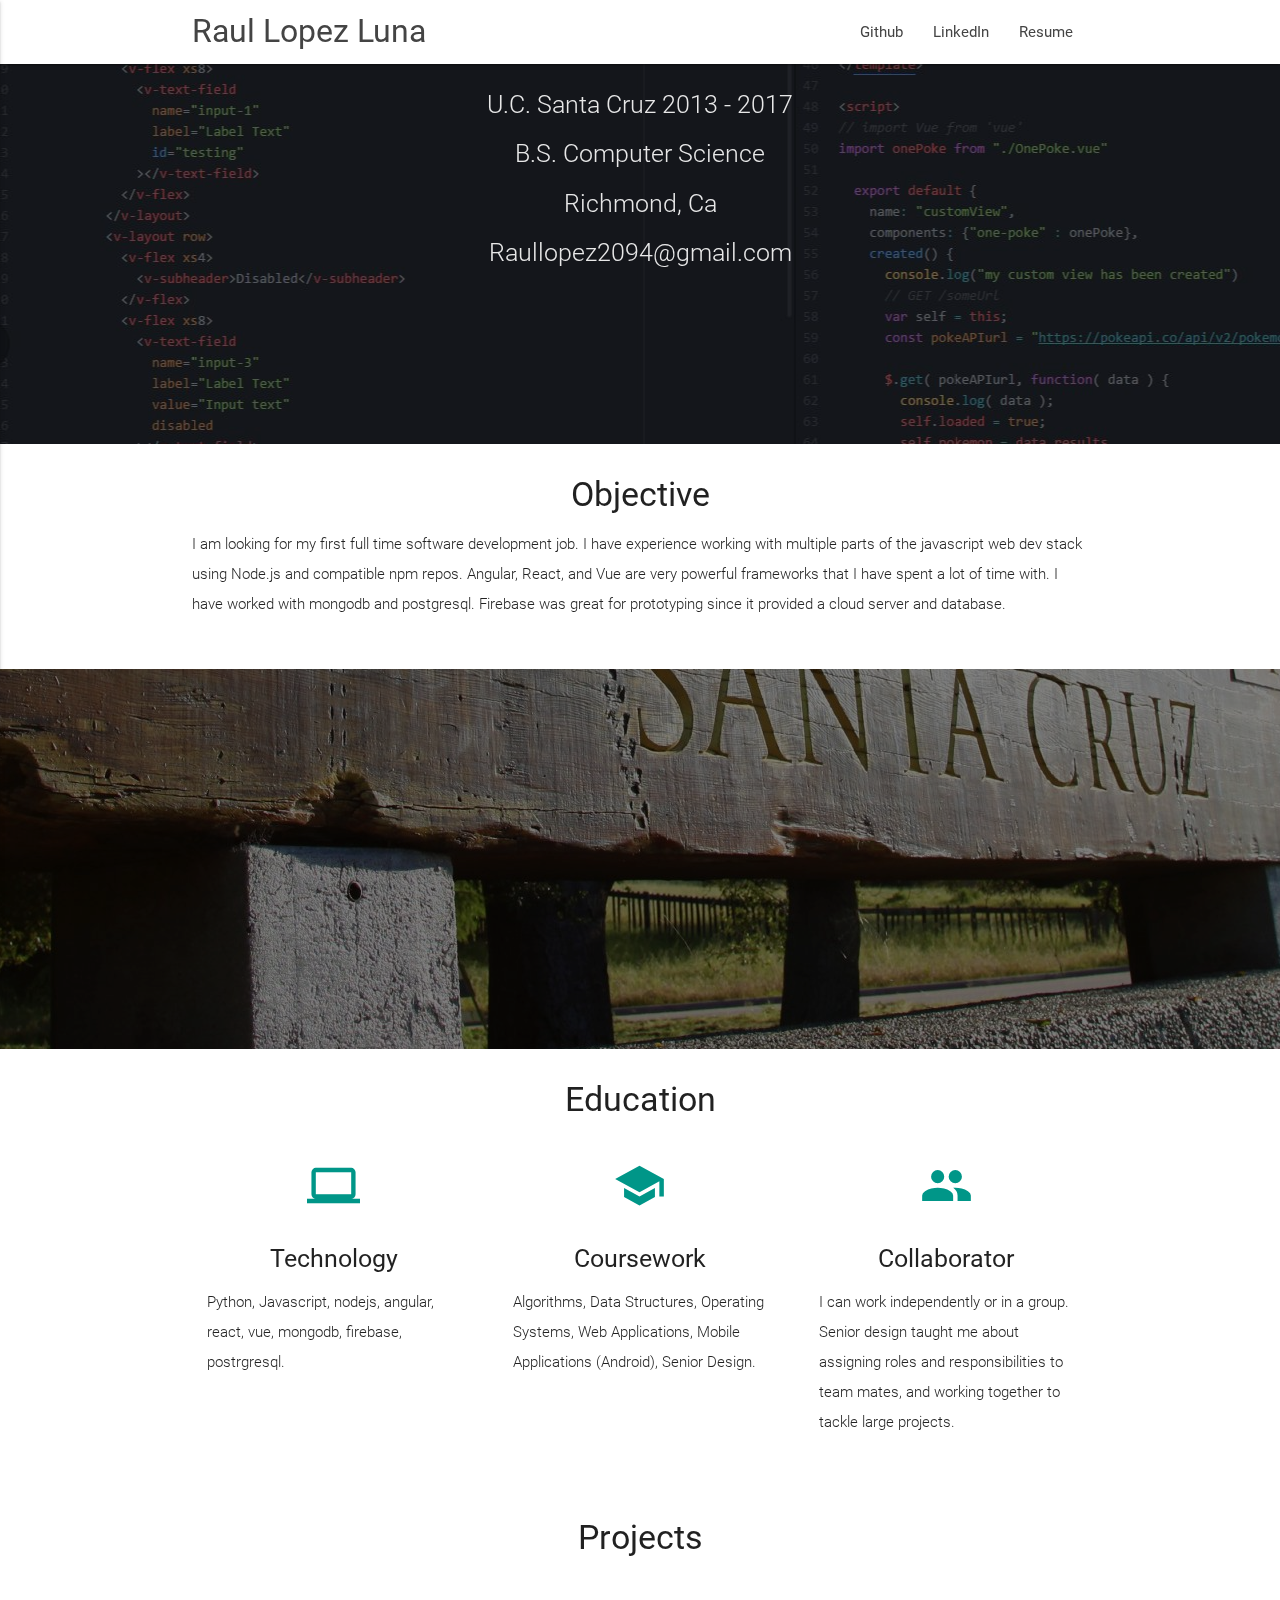
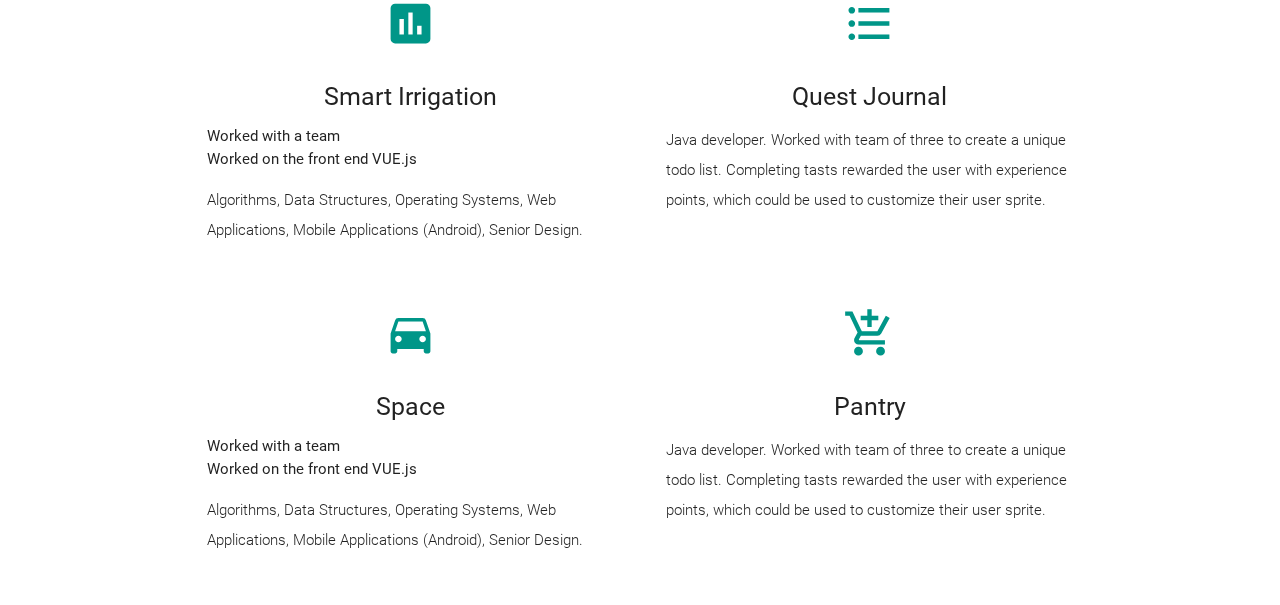
<file: index.html>
<!DOCTYPE html>
<html lang="en">
<head>
  <meta http-equiv="Content-Type" content="text/html; charset=UTF-8"/>
  <meta name="viewport" content="width=device-width, initial-scale=1"/>
  <title>Raul Lopez Luna</title>

  <!-- CSS  -->
  <link href="https://fonts.googleapis.com/icon?family=Material+Icons" rel="stylesheet">
  <link href="css/materialize.css" type="text/css" rel="stylesheet" media="screen,projection"/>
  <link href="css/style.css" type="text/css" rel="stylesheet" media="screen,projection"/>
</head>
<body>
  <div class="navbar-fixed">
  <nav class="white" role="navigation">
    <div class="nav-wrapper container">
      <a id="logo-container" href="#" class="brand-logo">Raul Lopez Luna</a>
      <ul class="right hide-on-med-and-down">
        <li><a href="https://github.com/rlopezlu">Github</a></li>
        <li><a href="https://www.linkedin.com/in/rlopezlu/">LinkedIn</a></li>
        <li><a href="https://drive.google.com/file/d/1iuFtue5M-g7UfHLUfsEqWKtF9iZZQzY9/view?usp=sharing">Resume</a></li>
      </ul>

      <ul id="nav-mobile" class="side-nav">
        <li><a href="https://github.com/rlopezlu">Github</a></li>
        <li><a href="https://www.linkedin.com/in/rlopezlu/">LinkedIn</a></li>
        <li><a href="https://drive.google.com/file/d/1iuFtue5M-g7UfHLUfsEqWKtF9iZZQzY9/view?usp=sharing">Resume</a></li>
      </ul>


      <a href="#" data-activates="nav-mobile" class="button-collapse"><i class="material-icons">menu</i></a>
    </div>
  </nav>
  </div>


  <div id="index-banner" class="parallax-container">
    <div class="section no-pad-bot">
      <div class="container">
        <br><br>
        <!-- <h1 class="header center">UC Santa Cruz 2013 - 2017</h1> -->
        <div class="row center">
          <h5 class="header col s12 light">U.C. Santa Cruz 2013 - 2017</h5>
          <h5 class="header col s12 light">B.S. Computer Science</h5>
          <h5 class="header col s12 light">Richmond, Ca</h5>
          <h5 class="header col s12 light">Raullopez2094@gmail.com</h5>
        </div>
        <br><br>

      </div>
    </div>
    <div class="parallax"><img class="darken" src="vuePoke.jpg" alt="Unsplashed background img 1"></div>
  </div>

  <div class="container">
    <div class="section">

      <div class="row">
        <div class="col s12 center">
          <h4>Objective</h4>
          <p class="left-align light">
            I am looking for my first full time software development job. I have experience working with multiple parts of the javascript web dev stack using Node.js and compatible npm repos. Angular, React, and Vue are very powerful frameworks that I have spent a lot of time with. I have worked with mongodb and postgresql. Firebase was great for prototyping since it provided a cloud server and database.
          </p>
        </div>
      </div>

    </div>
  </div>







  <div class="parallax-container valign-wrapper">

    <div class="section no-pad-bot">
      <div class="container">
        <div class="row center">
          <!-- <h5 class="header col s12 light">A modern responsive front-end framework based on Material Design</h5> -->
        </div>
      </div>
    </div>
    <div class="parallax"><img class="darken" src="ucsc.jpg" alt="Unsplashed background img 2"></div>

  </div>


  <!-- <div class="container teal testing">
    <p>
      ;lakjsdf
      asdf
      asdfjahsdf
      asdf
      as
      df
      asd
      fA
      SD
      FAS
      DF
      ASD
      FA
      SDF
      A
      SDF
      ASF
    </p>
  </div>

  <div class="blue testing">
    <p>
      ;lakjsdf
      asdf
      asdfjahsdf
      asdf
      as
      df
      asd
      fA
      SD
      FAS
      DF
      ASD
      FA
      SDF
      A
      SDF
      ASF
    </p>
  </div> -->

  <div class="container">
    <div class="section ">

      <!--   Icon Section   -->
      <div class="row">
        <h4 class="center">Education</h4>
        <div class="col s12 m4 ">
          <div class="icon-block">
            <h2 class="center teal-text"><i class="material-icons">laptop</i></h2>
            <h5 class="center">Technology</h5>

            <p class="light">Python, Javascript, nodejs, angular, react, vue, mongodb, firebase, postrgresql.</p>
          </div>
        </div>

        <div class="col s12 m4">
          <div class="icon-block">
            <h2 class="center teal-text"><i class="material-icons">school</i></h2>
            <h5 class="center">Coursework</h5>

            <p class="light">Algorithms, Data Structures, Operating Systems, Web Applications, Mobile Applications (Android), Senior Design.</p>
          </div>
        </div>

        <div class="col s12 m4">
          <div class="icon-block">
            <h2 class="center teal-text"><i class="material-icons">group</i></h2>
            <h5 class="center">Collaborator</h5>

            <p class="light">I can work independently or in a group. Senior design taught me about assigning roles and responsibilities to team mates, and working together to tackle large projects.</p>
          </div>
        </div>
      </div>

    </div>
  </div>

  <div class="container">
    <div class="section">

      <!--   My projects!!   -->
      <div class="row">
        <h4 class="center">Projects</h4>
        <div class="col s12 m6">
          <div class="icon-block">
            <h2 class="center teal-text"><i class="material-icons">insert_chart</i></h2>
            <h5 class="center">Smart Irrigation</h5>
            <ul>
              <li>Worked with a team </li>
              <li>Worked on the front end VUE.js</li>
            </ul>

            <p class="light">Algorithms, Data Structures, Operating Systems, Web Applications, Mobile Applications (Android), Senior Design.</p>
          </div>
        </div>

        <div class="col s12 m6">
          <div class="icon-block">
            <h2 class="center teal-text"><i class="material-icons">format_list_bulleted</i></h2>
            <h5 class="center">Quest Journal</h5>

            <p class="light">Java developer. Worked with team of three to create a unique todo list. Completing tasts rewarded the user with experience points, which could be used to customize their user sprite.</p>
          </div>
        </div>

      </div>


       <div class="row">
        <div class="col s12 m6">
          <div class="icon-block">
            <h2 class="center teal-text"><i class="material-icons">directions_car</i></h2>
            <h5 class="center">Space</h5>
            <ul>
              <li>Worked with a team </li>
              <li>Worked on the front end VUE.js</li>
            </ul>

            <p class="light">Algorithms, Data Structures, Operating Systems, Web Applications, Mobile Applications (Android), Senior Design.</p>
          </div>
        </div>

        <div class="col s12 m6">
          <div class="icon-block">
            <h2 class="center teal-text"><i class="material-icons">add_shopping_cart</i></h2>
            <h5 class="center">Pantry</h5>

            <p class="light">Java developer. Worked with team of three to create a unique todo list. Completing tasts rewarded the user with experience points, which could be used to customize their user sprite.</p>
          </div>
        </div>

      </div>

    </div>
  </div>
<!--
  <footer class="page-footer teal">
     <div class="container">
      <div class="row">
        <div class="col l6 s12">
          <h5 class="white-text">Projects</h5>
          <p class="grey-text text-lighten-4">I took multiple project oriented classes. Here, I would work with a team to complete a project in one or two quarters. Additionally, I participated in multiple hackathons around the bay area.</p>


        </div>
        <div class="col l3 s12">
          <h5 class="white-text">Smart Irrigation - Senior Project</h5>
          <ul>
            <li><a class="white-text" href="#!">Link 1</a></li>
            <li><a class="white-text" href="#!">Link 2</a></li>
            <li><a class="white-text" href="#!">Link 3</a></li>
            <li><a class="white-text" href="#!">Link 4</a></li>
          </ul>
        </div>
        <div class="col l3 s12">
          <h5 class="white-text">Quest Journal</h5>
          <ul>
            <li><a class="white-text" href="#!">Link 1</a></li>
            <li><a class="white-text" href="#!">Link 2</a></li>
            <li><a class="white-text" href="#!">Link 3</a></li>
            <li><a class="white-text" href="#!">Link 4</a></li>
          </ul>
        </div>
      </div>
    </div>
    <div class="footer-copyright">
      <div class="container">
      Made by <a class="brown-text text-lighten-3" href="http://materializecss.com">Materialize</a>
      </div>
    </div>
  </footer>
-->

  <!--  Scripts-->
  <script src="https://code.jquery.com/jquery-2.1.1.min.js"></script>
  <script src="js/materialize.js"></script>
  <script src="js/init.js"></script>

  </body>
</html>
</file>
<file: css/style.css>
/* Custom Stylesheet */
/**
 * Use this file to override Materialize files so you can update
 * the core Materialize files in the future
 *
 * Made By MaterializeCSS.com
 */

nav ul a,
nav .brand-logo {
  color: #444;
}

p {
  line-height: 2rem;
}

.button-collapse {
  color: #26a69a;
}

.parallax-container {
  min-height: 380px;
  line-height: 0;
  height: auto;
  color: rgba(255,255,255,.9);
}
  .parallax-container .section {
    width: 100%;
  }

@media only screen and (max-width : 992px) {
  .parallax-container .section {
    position: absolute;
    top: 40%;
  }
  #index-banner .section {
    top: 10%;
  }
}

@media only screen and (max-width : 600px) {
  #index-banner .section {
    top: 0;
  }
}

.icon-block {
  padding: 0 15px;
}
.icon-block .material-icons {
  font-size: inherit;
}

footer.page-footer {
  margin: 0;
}

.darken{
  filter: brightness(50%);
}

.testing{  
  margin:0; 
}
</file>
